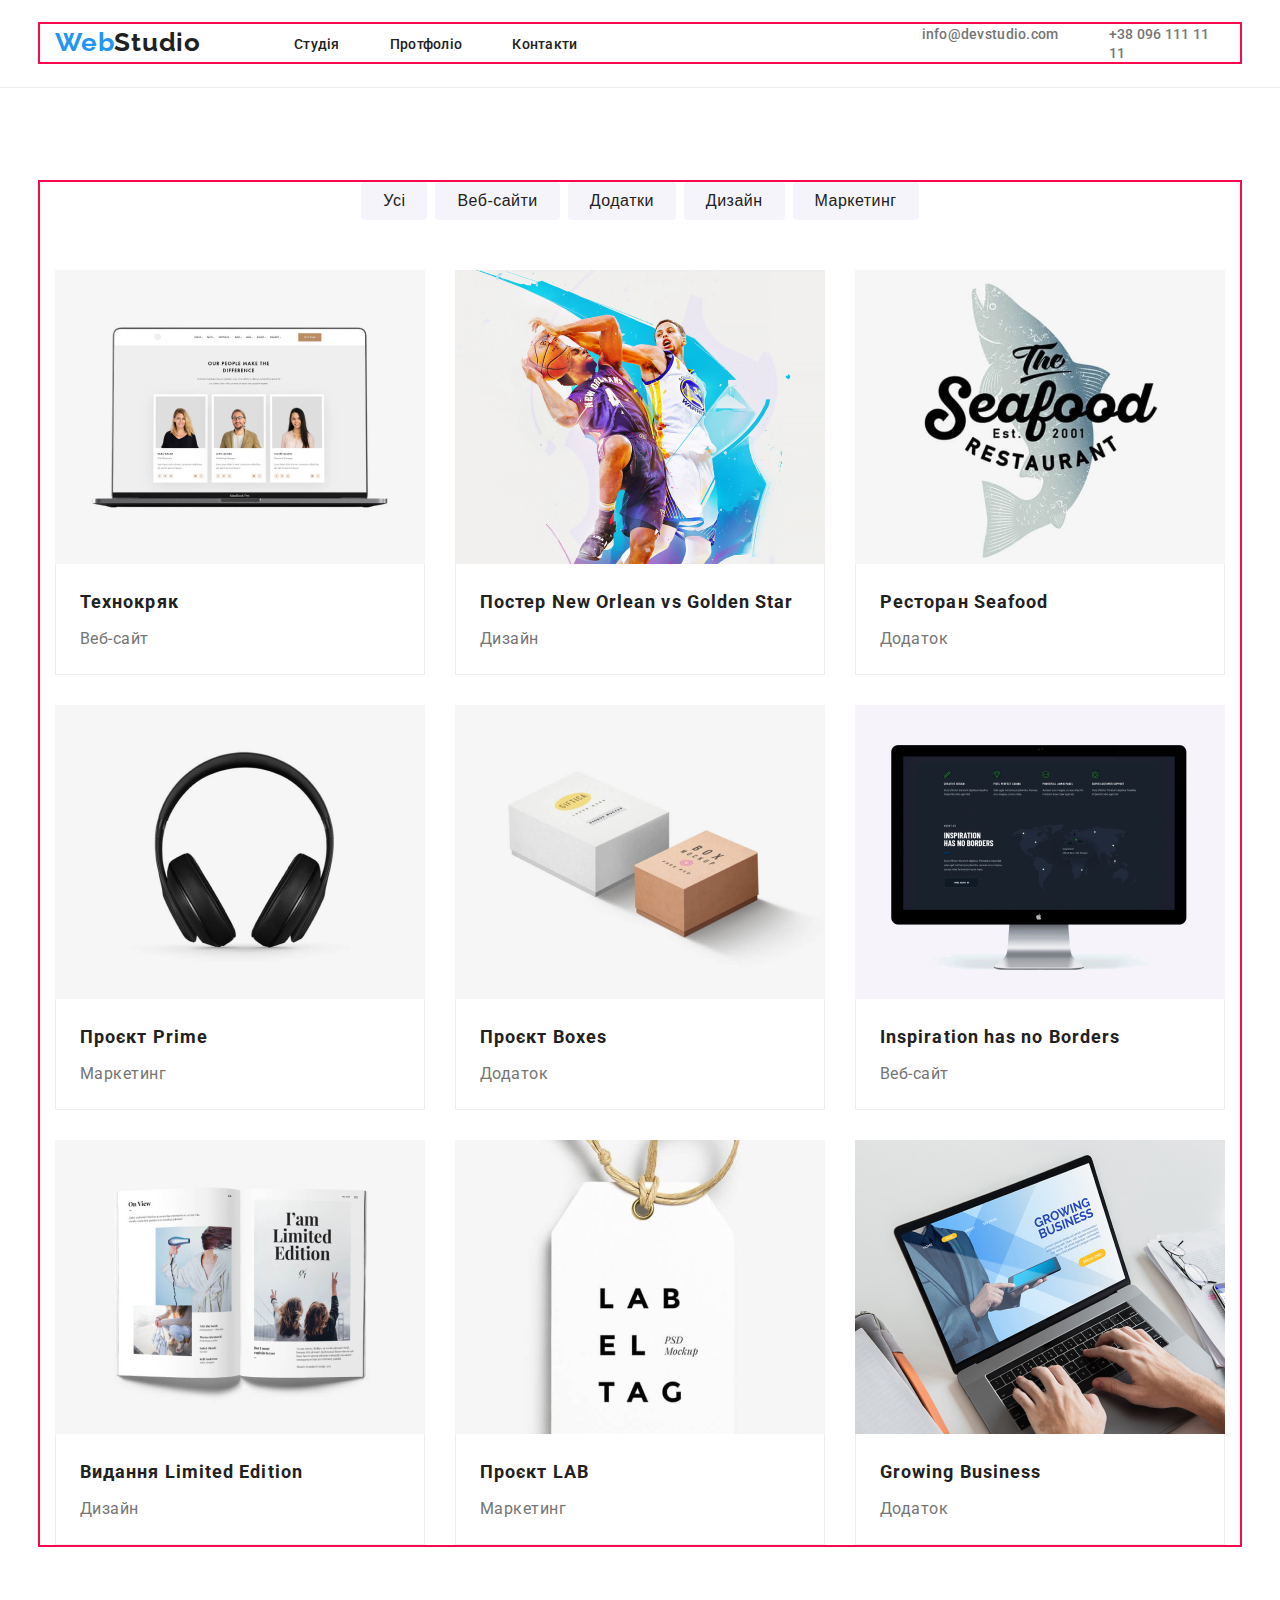
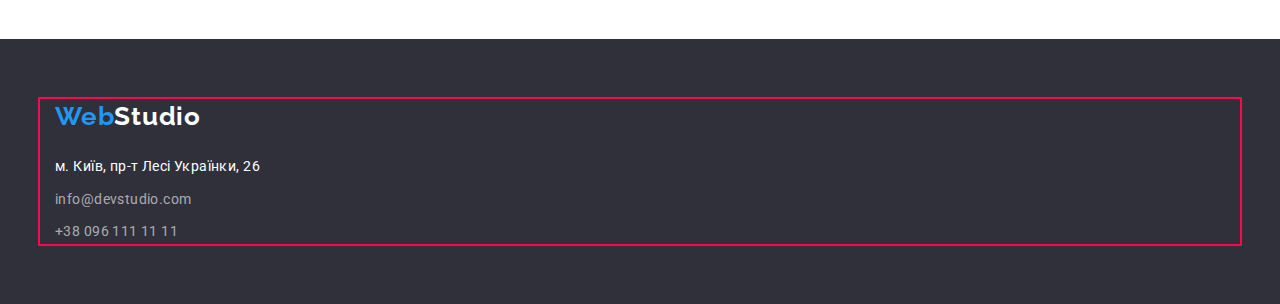
<file: portfolio.html>
<!DOCTYPE html>
<html lang="en">
<head>
    <!-- <link rel="stylesheet" href="https://cdnjs.cloudflare.com/ajax/libs/normalize/8.0.1/normalize.css" integrity="sha512-oHDEc8Xed4hiW6CxD7qjbnI+B07vDdX7hEPTvn9pSZO1bcRqHp8mj9pyr+8RVC2GmtEfI2Bi9Ke9Ass0as+zpg==" crossorigin="anonymous" referrerpolicy="no-referrer"> -->
    <meta charset="UTF-8">
    <meta name="viewport" content="width=device-width, initial-scale=1.0">
    <title>Portfolio</title>
    <link rel="preconnect" href="https://fonts.googleapis.com">
<link rel="preconnect" href="https://fonts.gstatic.com" crossorigin>
<link href="https://fonts.googleapis.com/css2?family=Raleway:ital,wght@0,100..900;1,100..900&family=Roboto:ital,wght@0,100;0,300;0,400;0,500;0,700;0,900;1,100;1,300;1,400;1,500;1,700;1,900&display=swap" rel="stylesheet">
<link rel="stylesheet" href="portfolio.css">
</head>
<body>
    <!-- header -->
    <header class="header">
        <div class="container header-box">
        <a class="header-logo" href="index.html"><span class="headerLogo-span">Web</span>Studio</a>
        <nav class="nav">
            <ul class="nav-list">
            <li class="header-navigation-li"><a class="nav-link" href="index.html">Студія</a></li>
            <li class="header-navigation-li"><a class="nav-link" href="portfolio.html">Протфоліо</a></li>
            <li class="header-navigation-li"><a class="nav-link" href="#">Контакти</a></li>
            </ul> 
</nav>
<ul class="r-nav">
    <li class="rnav-li"><a class="rnav-link" href="mailto:info@devstudio.com">info@devstudio.com</a></li>
<li class="rnav-li"> <a class="rnav-link" href="tel:+380961111111">+38 096 111 11 11</a></li>
</ul>

</div>
    </header>


    <!-- main -->
    <main>
    <section class="hero">
    <div class="container">
        <ul class="buttons">
        <li class="hero-button-element"><button class="hero-button" type="button">Усі</button></li>
        <li class="hero-button-element"><button class="hero-button" type="button">Веб-сайти</button></li>
        <li class="hero-button-element"><button class="hero-button" type="button">Додатки</button></li>
        <li class="hero-button-element"><button class="hero-button" type="button">Дизайн</button></li>
        <li class="hero-button-element"><button class="hero-button" type="button">Маркетинг</button></li>
    </ul>
    <ul class="workshop-images">
        <li class="workshop-content">
            <img class="content-img" src="./img/technokryak.jpg" alt="Технокряк web-site">
            <div class="card-text">
            <h2 class="content-project-designation">Технокряк</h2>
            <p class="content-p">Веб-сайт</p>
        </div>
        </li>
        <li class="workshop-content">
            <img class="content-img" src="./img/basketballposter.jpg" alt="Постер New Orlean vs Golden Star design">
            <div class="card-text">
            <h2 class="content-project-designation">Постер New Orlean vs Golden Star</h2>
            <p class="content-p">Дизайн</p>
        </div>
        </li>
        <li class="workshop-content">
            <img class="content-img" src="./img/seafood.jpg" alt="Ресторан Seafood app">
            <div class="card-text">
            <h2 class="content-project-designation">Ресторан Seafood</h2>
            <p class="content-p">Додаток</p>
        </div>
        </li>
        <li class="workshop-content">
            <img class="content-img" src="./img/headphones.jpg" alt="Проєкт Prime marketing">
            <div class="card-text">
            <h2 class="content-project-designation">Проєкт Prime</h2>
            <p class="content-p">Маркетинг</p>
        </div>
        </li>
        <li class="workshop-content">
            <img class="content-img" src="./img/boxes.jpg" alt="Проєкт Boxes app">
            <div class="card-text">
            <h2 class="content-project-designation">Проєкт Boxes</h2>
            <p class="content-p">Додаток</p>
        </div>
        </li>
        <li class="workshop-content">
            <img class="content-img" src="./img/inspirationproject.jpg" alt="Inspiration has no Borders web-site">
            <div class="card-text">
            <h2 class="content-project-designation">Inspiration has no Borders</h2>
            <p class="content-p">Веб-сайт</p>
        </div>
        </li>
        <li class="workshop-content">
            <img class="content-img" src="./img/limitededition.jpg" alt="Видання Limited Edition design">
            <div class="card-text">
            <h2 class="content-project-designation">Видання Limited Edition</h2>
            <p class="content-p">Дизайн</p>
        </div>
        </li>
        <li class="workshop-content">
            <img class="content-img" src="./img/lab.jpg" alt="Проєкт LAB marketing">
            <div class="card-text">
            <h2 class="content-project-designation">Проєкт LAB</h2>
            <p class="content-p">Маркетинг</p>
        </div>
        </li>
        <li class="workshop-content">
            <img class="content-img" src="./img/growingbusines.jpg" alt="Growing Business app">
            <div class="card-text">
            <h2 class="content-project-designation">Growing Business</h2>
            <p class="content-p">Додаток</p>
        </div>
        </li>
    </ul>
</div>
    </section>


    </main>





    <!-- footer -->
    <footer class="footer">
        <div class="container">
       <a class="footer-logo" href="index.html"><span class="footer-span">Web</span>Studio</a>
       <address class="address">
        <ul class="contacts-footer">
            <li class="contacts-footer-element"><a class="footer-maps" href="https://www.google.com/maps/place/%D0%B1%D1%83%D0%BB.+%D0%9B%D0%B5%D1%81%D0%B8+%D0%A3%D0%BA%D1%80%D0%B0%D0%B8%D0%BD%D0%BA%D0%B8,+26,+%D0%9A%D0%B8%D0%B5%D0%B2,+%D0%A3%D0%BA%D1%80%D0%B0%D0%B8%D0%BD%D0%B0,+02000/@50.4265807,30.5358109,17z/data=!3m1!4b1!4m6!3m5!1s0x40d4cf0e033ecbe9:0x57a4dffefec77da0!8m2!3d50.4265807!4d30.5383858!16s%2Fg%2F1tctq5jv?entry=ttu" target="_blank">м. Київ, пр-т Лесі Українки, 26</a></li>
            <li class="contacts-footer-element"><a class="footer-contacts" href="mailto:info@devstudio.com">info@devstudio.com</a></li>
        <li class="contacts-footer-element"> <a class="footer-tel" href="tel:+380961111111">+38 096 111 11 11</a></li>
        </ul>
       </address>
    </div>
    </footer>
</body>
</html>
</file>
<file: portfolio.css>
*{
  margin: 0;
  padding: 0;
  box-sizing: border-box;
}
:root {
  --top-buttons-background-color: #f5f4fa;
  --content-border:#EEE;
  --accent-color: #2196f3;
  --main-color: #212121;
  --sub-color: #757575;
  --main-color2: #fff;
  --footer-background-color: #2f303a;
  --footer-contacts-color: rgba(255, 255, 255, 0.6);
}
body {
  font-family: "Roboto", sans-serif;
}
h1,
h2,
h3,
h4,
h5,
h6,
p {
  margin: 0;
}
li{
  padding: 0;
  margin: 0;
}
/* ---------- Шрифты ----------*/
/* font-family: "Raleway", sans-serif; */
/* font-family: "Roboto", sans-serif; */
/* -------------------------- */
.container {
  outline: 2px solid #fa094e;
  width: 1200px;
  padding-left: 15px;
  padding-right: 15px;
  margin-left: auto;
  margin-right: auto;
}
img {
  display: block;
}
address {
  font-style: normal;
}
a {
  text-decoration: none;
}
ul {
  margin: 0;
  padding: 0;
  list-style-type: none;
}

.header{
  padding-top: 24px;
  padding-bottom: 25px;
  background: var(--main-color2);
  display: flex;
  align-items: center;
  border-bottom: 1px solid #ECECEC;
}
.header-logo{
  color:var(--main-color);
  font-family: "Raleway", sans-serif;
  font-size: 26px;
  font-weight: 700;
  line-height: 1.38;
  letter-spacing: 0.78px;
}
.headerLogo-span{
  color: var(--accent-color);
}
.header-box{
  display: flex;
  align-items: center;
}
.nav{
  margin-left: 93px;
}
.nav-list{
  display: flex;
  gap: 50px;
  margin-right: 344px;
}
.nav-link{
  color: var(--main-color);
font-size: 14px;
font-weight: 500;
line-height: 1.14;
letter-spacing: 0.28px;
transition:ease .35s;
}   .nav-link:hover{
  color: var(--accent-color);
}
.r-nav{
  /* margin-left: 344px; */
  display: flex;
  gap: 50px;
}
.rnav-link{
  color: var(--sub-color);
  font-size: 14px;
  font-weight: 500;
  line-height: 1.14;
  letter-spacing: 0.28px;
  transition:ease .35s;
}
.rnav-link:hover{
  color: var(--accent-color);
}


.hero{
  padding-block: 94px;
}
.buttons{
  margin-bottom: 50px;
  display: flex;
  justify-content: center;
  gap: 8px;
}

.hero-button{
border-radius: 4px;
background-color: var(--top-buttons-background-color);
color: var(--main-color);
font-size: 16px;
font-weight:500;
line-height: 1.62;
letter-spacing: 0.48px;
border: none;
padding: 6px 22px;
}
.hero-button:hover {
background: var(--accent-color);
color: var(--main-color2);
}

.workshop-images{
display: flex;
flex-wrap: wrap;
gap: 30px;
}
.workshop-content{
flex-basis: calc((100% - 60px) / 3);
}
.content-img{
width:100%;
}
.content-project-designation{
color: var(--main-color);
font-size: 18px;
font-weight: 700;
line-height: 2;
letter-spacing: 1.08px;
margin-bottom: 4px;
}
.content-p {
color: var(--sub-color);
font-size: 16px;
font-weight: 400;
line-height: 1.875;
letter-spacing: 0.48px;
}
.card-text {
  width: 370px;
  border: 1px solid var(--content-border);
  border-top: none;
  padding: 20px 24px;
  background: var(--main-color2);
}

.footer{
  padding-block: 60px;
  background: var(--footer-background-color);
}
.footer-logo{
  display: inline-block;
  margin-bottom: 20px;
  color:var(--main-color2);
  font-family: "Raleway", sans-serif;
  font-size: 26px;
  font-weight: 700;
  line-height: 1.38;
  letter-spacing: 0.78px;
}
.footer-span{
  color: var(--accent-color);
}
.footer-maps{
  display: inline-block;
  margin-bottom: 9px;
  color: var(--main-color2);
  font-size: 14px;
  font-weight: 400;
  line-height: 1.7;
  letter-spacing: 0.42px;
}
.footer-contacts{
  display: inline-block;
  margin-bottom: 9px;
  color: var(--footer-contacts-color);
  font-size: 14px;
  font-weight: 400;
  line-height: 1.7; 
  letter-spacing: 0.42px;
}
.footer-tel{
  display: inline-block;
  color: var(--footer-contacts-color);
  font-size: 14px;
  font-weight: 400;
  line-height: 1.7; 
  letter-spacing: 0.42px;
}
</file>
